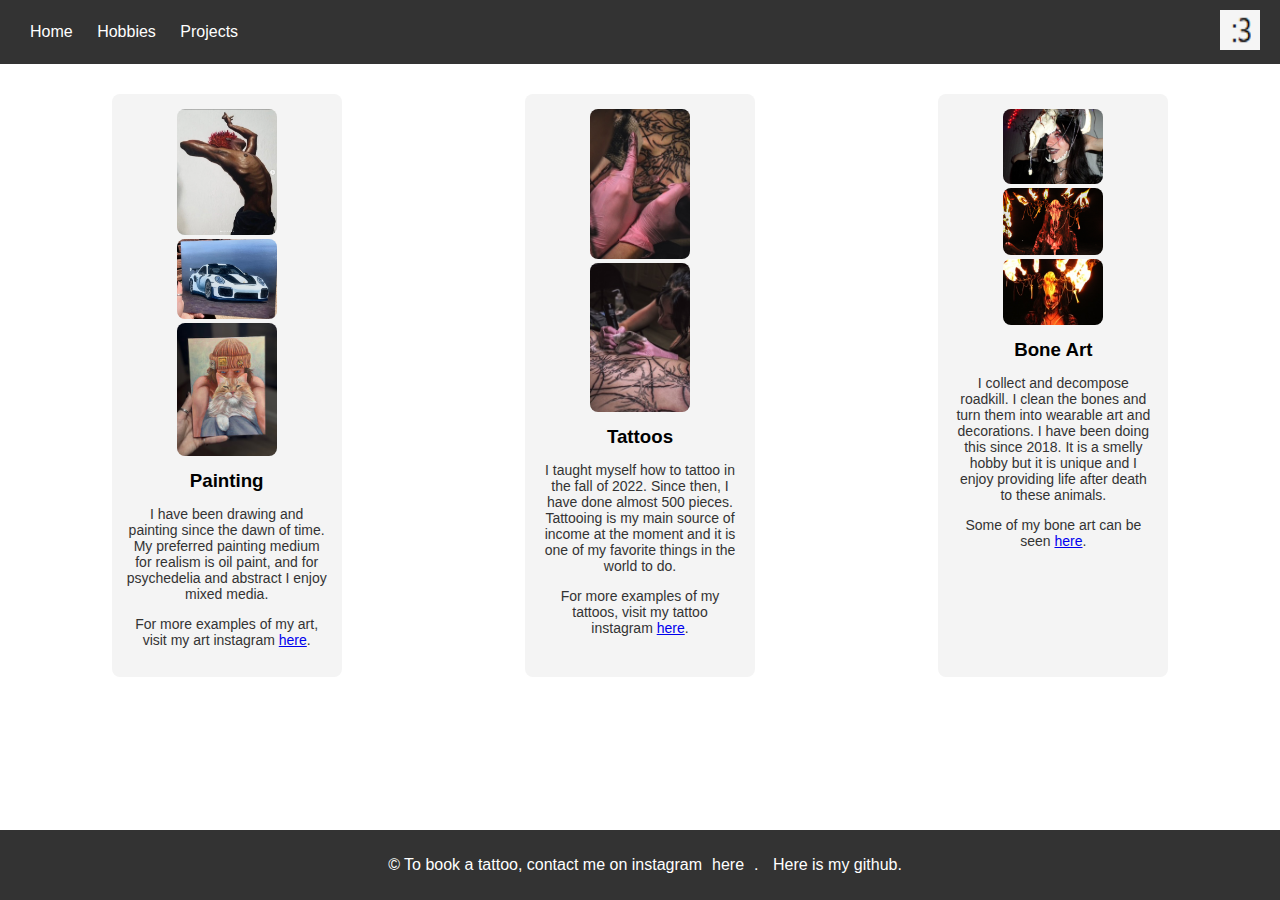
<file: submission/views/hobbies.html>
<!DOCTYPE html>
<html lang="en">
<head>
    <meta charset="UTF-8">
    <meta name="viewport" content="width=device-width, initial-scale=1.0">
    <title>Hobbies</title>
    <link rel="stylesheet" type="text/css" href="../resources/css/style.css">

    
</head>
<body>

    <!-- Navbar -->
    <nav>
        <div>
            <a href="home.html">Home</a>
            <a href="hobbies.html">Hobbies</a>
            <a href="projects.html">Projects</a>
        </div>
        <div>
            <img src="../resources/img/icon.png" alt="Icon" style="width: 40px; height: 40px;">
        </div>
    </nav>

    <!-- Hobby Cards Section -->
    <div class="hobby-container">
        <!-- Hobby 1 -->
        <div class="hobby-card">
            <img src="../resources/img/ecco2k.png" alt="Ecco2k oil painting">
            <img src="../resources/img/wadecar.png" alt="Porsche oil painting">
            <img src="../resources/img/IMG_0791 (1).jpg" alt="Tommy cat oil painting">
            <h3>Painting</h3>
            <p>I have been drawing and painting since the dawn of time. My preferred painting medium for realism is oil paint, and for psychedelia and abstract I enjoy mixed media.</p>
            <p>For more examples of my art, visit my art instagram <a href="https://www.instagram.com/cxli.art/">here</a>.</p>
        </div>

        <!-- Hobby 2 -->
        <div class="hobby-card">
            <img src="../resources/img/IMG_7850.jpg" alt="Tattoo photos 2">
            <img src="../resources/img/IMG_7851.jpg" alt="Tattoo photos 3">
            <h3>Tattoos</h3>
            <p>I taught myself how to tattoo in the fall of 2022. Since then, I have done almost 500 pieces. Tattooing is my main source of income at the moment and it is one of my favorite things in the world to do.</p>
            <p>For more examples of my tattoos, visit my tattoo instagram <a href="https://www.instagram.com/cxli.ink/">here</a>.</p>
        </div>

        <!-- Hobby 3 -->
        <div class="hobby-card">
            <img src="../resources/img/SAM_1044.JPG" alt="Creature on fire">
            <img src="../resources/img/IMG_8568 (1).PNG" alt="Creature on fire">
            <img src="../resources/img/IMG_0095.JPG" alt="Creature in the light">
            <h3>Bone Art</h3>
            <p>I collect and decompose roadkill. I clean the bones and turn them into wearable art and decorations. I have been doing this since 2018. It is a smelly hobby but it is unique and I enjoy providing life after death to these animals.</p>
            <p>Some of my bone art can be seen <a href="https://www.instagram.com/cxli.xnnx/">here</a>.</p>
        </div>
    </div>

    <!-- Footer -->
    <footer>
        <p>&copy; To book a tattoo, contact me on instagram<a href="https://www.instagram.com/cxli.ink/">here</a>. <a href="https://github.com/bloodypinecone">Here is my github.</a></p>
    </footer>

</body>
</html>
</file>
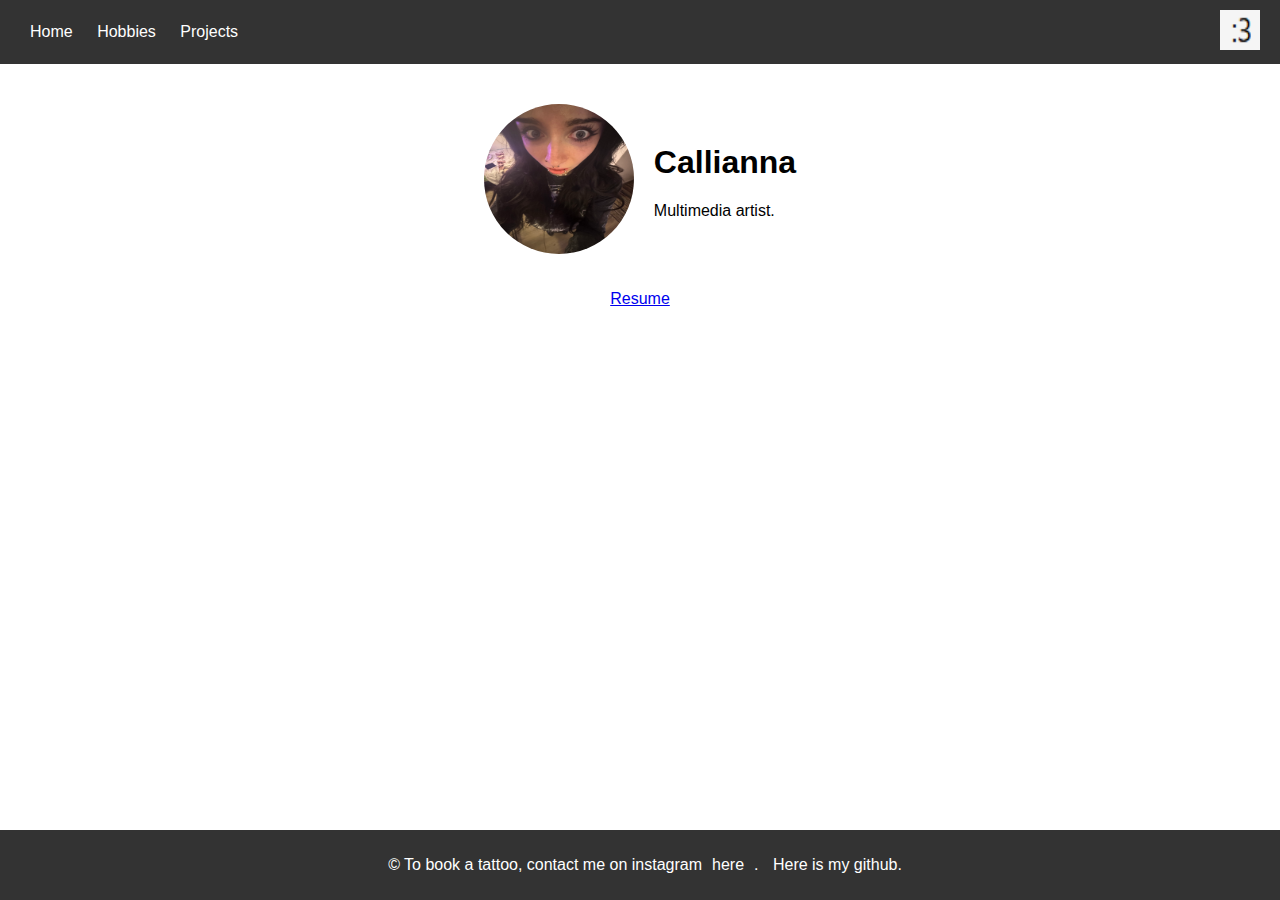
<file: submission/views/home.html>
<!DOCTYPE html>
<html lang="en">
<head>
    <meta charset="UTF-8">
    <meta name="viewport" content="width=device-width, initial-scale=1.0">
    <title>Portfolio Homepage</title>
    <link rel="stylesheet" type="text/css" href="../resources/css/style.css">
</head>

<body>
    <!-- Navbar -->
    <nav>
        <div>
            <a href="home.html">Home</a>
            <a href="hobbies.html">Hobbies</a>
            <a href="projects.html">Projects</a>
        </div>
        <div>
            <img src="../resources/img/icon.png" alt="Icon" style="width: 40px; height: 40px;">
        </div>
    </nav>

    <!-- Main Content -->
    <div class="container">
        <div class="image-text">
            <img src="../resources/img/IMG_2252.jpeg" alt="Picture of me">
            <div>
                <h1>Callianna</h1>
                <p>Multimedia artist. </p>
            </div>
        </div>

        <p><a href="resume.html">Resume</a></p>
    </div>

    <!-- Footer -->
    <footer>
        <p>&copy; To book a tattoo, contact me on instagram<a href="https://www.instagram.com/cxli.ink/">here</a>. <a href="https://github.com/bloodypinecone">Here is my github.</a></p>
        
    </footer>

</body>
</html>
</file>
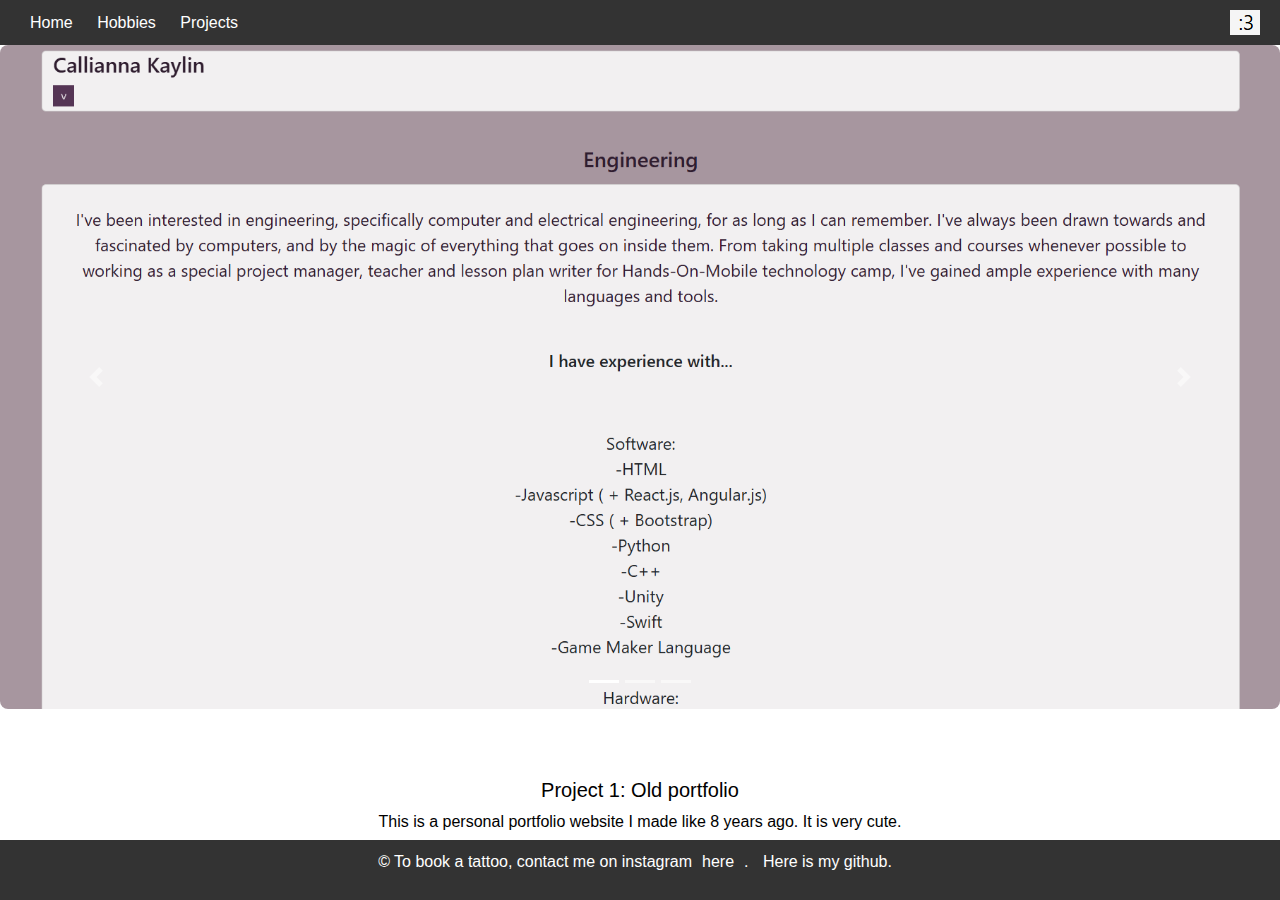
<file: submission/views/projects.html>
<!DOCTYPE html>
<html lang="en">
<head>
    <meta charset="UTF-8">
    <meta name="viewport" content="width=device-width, initial-scale=1.0">
    <title>Projects</title>
    
    <link href="https://stackpath.bootstrapcdn.com/bootstrap/4.5.2/css/bootstrap.min.css" rel="stylesheet">
    <link rel="stylesheet" type="text/css" href="../resources/css/style.css">
</head>
<body>

    <!-- Navbar -->
    <nav>
        <div>
            <a href="home.html">Home</a>
            <a href="hobbies.html">Hobbies</a>
            <a href="projects.html">Projects</a>
        </div>
        <div>
            <img src="../resources/img/icon.png" alt="Icon">
        </div>
    </nav>

<!-- Carousel Section -->
<div id="projectCarousel" class="carousel slide" data-ride="carousel">
    <!-- Carousel Indicators -->
    <ol class="carousel-indicators">
        <li data-target="#projectCarousel" data-slide-to="0" class="active"></li>
        <li data-target="#projectCarousel" data-slide-to="1"></li>
        <li data-target="#projectCarousel" data-slide-to="2"></li>
    </ol>

    <!-- Carousel Inner -->
    <div class="carousel-inner">
        <!-- Project 1 -->
        <div class="carousel-item active">
            <img src="../resources/img/screenshotofcalidev.png" class="d-block w-100" alt="Project 1">
            <div class="carousel-caption d-none d-md-block" >
                <h5>Project 1: Old portfolio</h5>
                <p>This is a personal portfolio website I made like 8 years ago. It is very cute.</p>
            </div>
        </div>

        <!-- Project 2 -->
        <div class="carousel-item">
            <img src="../resources/img/screenshotofcalinetlify.png" class="d-block w-100" alt="Project 2">
            <div class="carousel-caption d-none d-md-block">
                <h5>Project 2: Old test page</h5>
                <p>A simple page where users can input field elements I made like 8 years ago.</p>
            </div>
        </div>

        <!-- Project 3 -->
        <div class="carousel-item">
            <img src="../resources/img/screenshotofidgi.png" class="d-block w-100" alt="Project 3">
            <div class="carousel-caption d-none d-md-block">
                <h5>Project 3: IDGI</h5>
                <p>A simple page to teach people about color theory I made 8 years ago.</p>
            </div>
        </div>
    </div>

    <!-- Carousel Controls -->
    <a class="carousel-control-prev" href="#projectCarousel" role="button" data-slide="prev">
        <span class="carousel-control-prev-icon" aria-hidden="true"></span>
        <span class="sr-only">Previous</span>
    </a>
    <a class="carousel-control-next" href="#projectCarousel" role="button" data-slide="next">
        <span class="carousel-control-next-icon" aria-hidden="true"></span>
        <span class="sr-only">Next</span>
    </a>
</div>

    <!-- Footer -->
    <footer>
        <p>&copy; To book a tattoo, contact me on instagram<a href="https://www.instagram.com/cxli.ink/">here</a>. <a href="https://github.com/bloodypinecone">Here is my github.</a></p>

    </footer>
    <script src="https://code.jquery.com/jquery-3.5.1.slim.min.js"></script>
    <script src="https://cdn.jsdelivr.net/npm/@popperjs/core@2.5.2/dist/umd/popper.min.js"></script>
    <script src="https://stackpath.bootstrapcdn.com/bootstrap/4.5.2/js/bootstrap.min.js"></script>

</body>
</html>
</file>
<file: submission/resources/css/style.css>
body {
    font-family: Arial, sans-serif;
    margin: 0;
    padding: 0;
}

/* Navbar Styles */
nav {
    display: flex;
    justify-content: space-between;
    align-items: center;
    background-color: #333;
    padding: 10px 20px;
}

nav a {
    color: white;
    text-decoration: none;
    padding: 10px;
}

nav a:hover {
    background-color: #575757;
}

/* Container Styles */
.container {
    display: flex;
    flex-direction: column;
    align-items: center;
    padding: 20px;
}

/* Image and Text Section */
.image-text {
    display: flex;
    align-items: center;
    margin: 20px 0;
}

.image-text img {
    width: 150px;
    height: 150px;
    border-radius: 50%;
    margin-right: 20px;
}



/* Container for Hobby Cards */
.hobby-container {
    display: flex;
    justify-content: space-around;
    margin: 20px;
    flex-wrap: wrap;
}

/* Hobby Card Styles */
.hobby-card {
    width: 200px;
    background-color: #f4f4f4;
    margin: 10px;
    padding: 15px;
    border-radius: 8px;
    text-align: center;
}

.hobby-card img {
    width: 100px;
    height: auto;
    border-radius: 8px;
}

.hobby-card h3 {
    margin: 10px 0;
}

.hobby-card p {
    font-size: 14px;
    color: #333;
}

.carousel-caption {
    color: black; 
    position:fixed; 
    padding: 30px;
    background-color: white;    
}

/* Carousel Styles */
.carousel-item img {
    object-fit: cover;
    border-radius: 8px;
}

/* Footer Styles */
footer {
    text-align: center;
    background-color: #333;
    color: white;
    padding: 10px;
    position: fixed;
    bottom: 0;
    width: 100%;
    z-index: 10;
}

footer a {
    color: white;
    text-decoration: none;
    margin: 0 10px;
}

footer a:hover {
    text-decoration: underline;
}

/* Responsive adjustments */
@media (max-width: 768px) {
    nav {
        flex-direction: column;
        align-items: flex-start;
    }

    nav a {
        padding: 8px 0;
    }

    .carousel-item img {
        height: 200px; /* Adjust image height for smaller screens */
    }
}

/* Smaller devices (mobile) */
@media (max-width: 576px) {
    .carousel-item img {
        height: 180px; /* Adjust further for smaller screens */
    }
}
</file>
